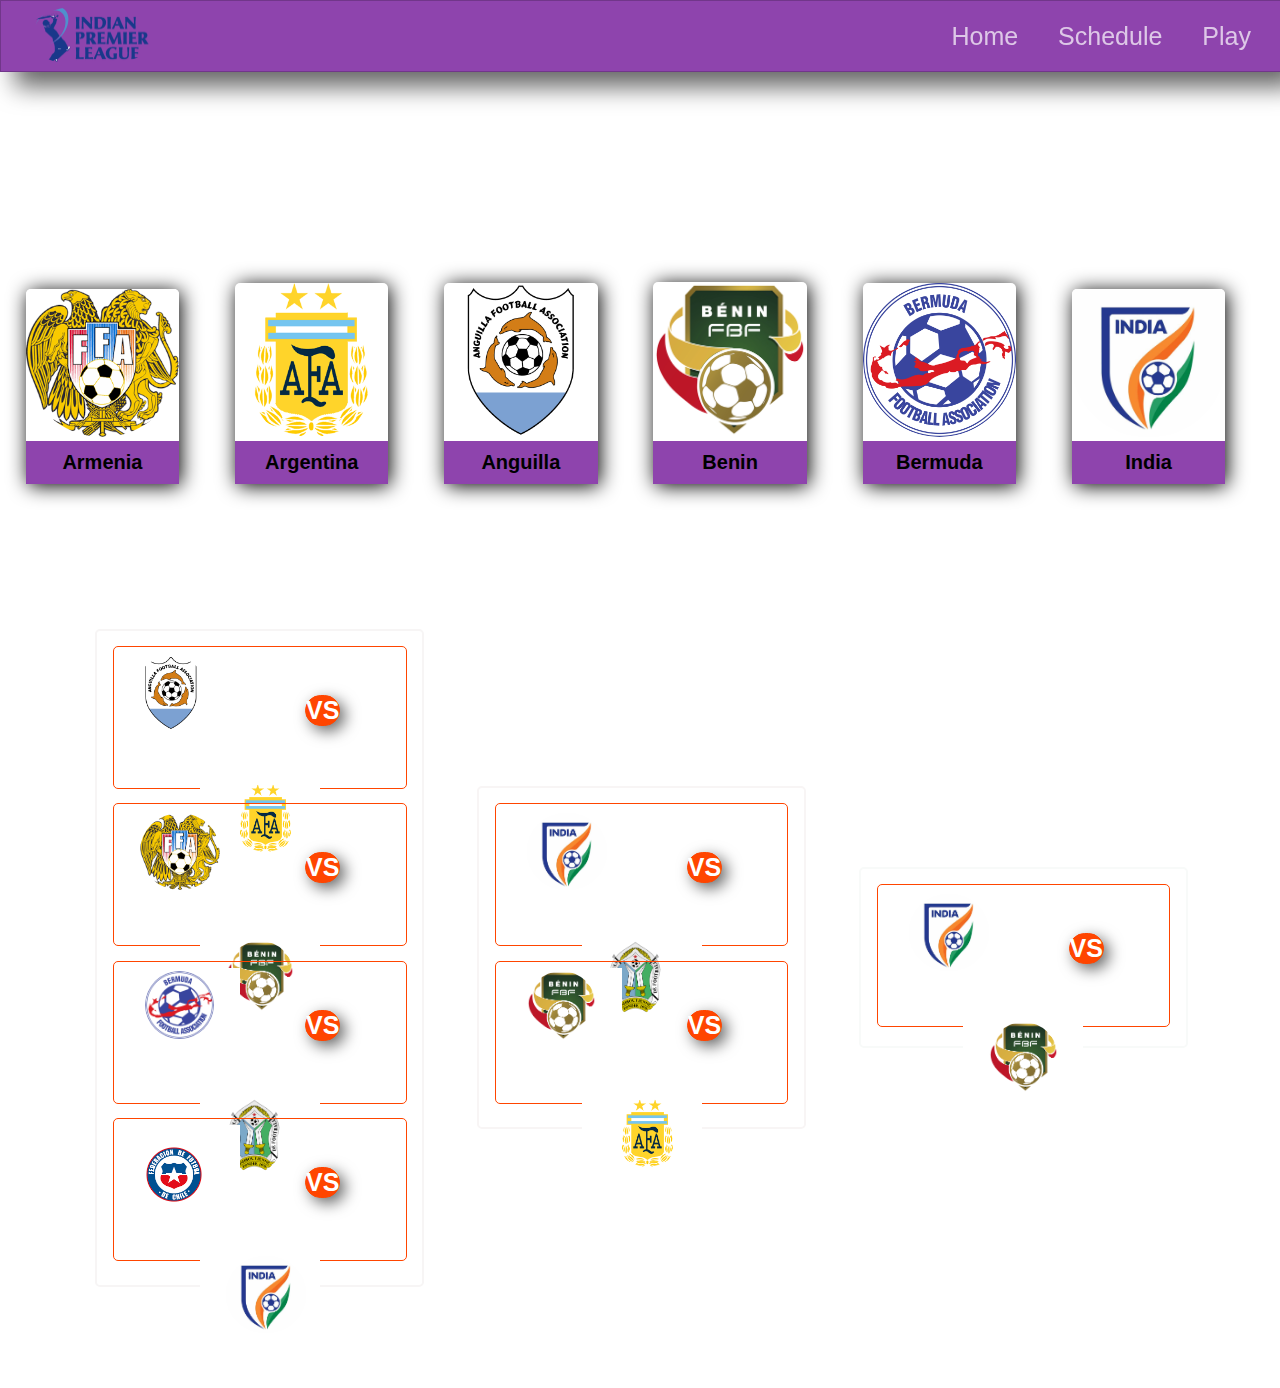
<file: index.html>
<!DOCTYPE html>
<html lang="en">

<head>
    <meta charset="UTF-8">
    <meta name="viewport" content="width=device-width, initial-scale=1.0">
    <title>Document</title>
    <script src="/app.js"></script>
    <link rel="stylesheet" href="style.css">
    <link rel="stylesheet" href="https://stackpath.bootstrapcdn.com/font-awesome/4.7.0/css/font-awesome.min.css"
        integrity="sha384-wvfXpqpZZVQGK6TAh5PVlGOfQNHSoD2xbE+QkPxCAFlNEevoEH3Sl0sibVcOQVnN" crossorigin="anonymous">
</head>

<body>
    <nav class="navbar">
        <img src="./image/ipl_logo.png" id="logo" alt="" srcset="">

        <ul class="main-nav" id="js-menu">
            <li>
                <a href="./index.html" class="nav-links">Home</a>
            </li>
            <li>
                <a href="#schedule" class="nav-links">Schedule</a>
            </li>
            <li>
                <a href="./game.html" class="nav-links"> Play</a>
            </li>

        </ul>
    </nav>
    <div class="main">
        <div class="card">
            <div class="image">
                <img src="./image/Armenia.png">
            </div>
            <div class="title">
                <h1>Armenia</h1>
            </div>
        </div>
        <div class="card">
            <div class="image">
                <img src="./image/Argentina.png">
            </div>
            <div class="title">
                <h1>Argentina</h1>
            </div>
        </div>
        <div class="card">
            <div class="image">
                <img src="./image/Anguilla.png">
            </div>
            <div class="title">
                <h1>Anguilla</h1>
            </div>
        </div>
        <div class="card">
            <div class="image">
                <img src="./image/Benin.png">
            </div>
            <div class="title">
                <h1>Benin</h1>
            </div>
        </div>
        <div class="card">
            <div class="image">
                <img src="./image/Bermuda.png">
            </div>
            <div class="title">
                <h1>Bermuda</h1>
            </div>
        </div>
        <div class="card">
            <div class="image">
                <img src="./image/india.jpg">
            </div>
            <div class="title">
                <h1>India</h1>
            </div>
        </div><br><br>
    </div>


    <div class="flex container">
        <a name="schedule"></a>
        <div class="flex qualifier">
            <div class="flex set">
                <div class="card1">
                    <img class="csk-img" src="./image/Anguilla.png" alt="CSK">
                </div>
                <h3>VS</h3>
                <div class="card1 ">
                    <img class="kkr-img" src="./image/Argentina.png" alt="KKR">
                </div>
            </div>
            <div class="flex set">
                <div class="card1">
                    <img class="dc-img" src="./image/Armenia.png" alt="DD">
                </div>
                <h3>VS</h3>
                <div class="card1">
                    <img class="kxi-img" src="./image/Benin.png" alt="KXI">
                </div>
            </div>
            <div class="flex set">
                <div class="card1">
                    <img class="rcb-img" src="./image/Bermuda.png" alt="RCB">
                </div>
                <h3>VS</h3>
                <div class="card1">
                    <img class="rr-img" src="./image/Djibouti.png" alt="RCB">
                </div>
            </div>
            <div class="flex set">
                <div class="card1">
                    <img class="shr-img" src="./image/Chile.png" alt="SHR">
                </div>
                <h3>VS</h3>
                <div class="card1">
                    <img class="mi-img" src="./image/india.jpg" alt="MI">
                </div>
            </div>
        </div>
        <div class="flex semiFinal">
            <div class="flex set">
                <div class="card1">
                    <img class="mi-img" src="./image/india.jpg" alt="MI">
                </div>
                <h3>VS</h3>
                <div class="card1">
                    <img class="rr-img" src="./image/Djibouti.png" alt="RCB">
                </div>
            </div>
            <div class="flex set">
                <div class="card1">
                    <img class="kxi-img" src="./image/Benin.png" alt="KXI">
                </div>
                <h3>VS</h3>
                <div class="card1">
                    <img class="kkr-img" src="./image/Argentina.png" alt="KKR">
                </div>
            </div>
        </div>
        <div class="flex final">
            <div class="flex set">
                <div class="card1">
                    <img class="mi-img" src="./image/india.jpg" alt="MI">
                </div>
                <h3>VS</h3>
                <div class="card1">
                    <img class="kxi-img" src="./image/Benin.png" alt="KXI">
                </div>
            </div>
        </div>
    </div>
</body>

</html>
</file>
<file: style.css>
*{
     margin: 0px;
     padding: 0px;
   }
body{
     font-family: arial;
     /* background-image: url("./image/bitmap.jpg"); */
     background-size: cover;
     background-repeat: no-repeat;
    }  
.card{
     width: 12%;
     display: inline-block;
     box-shadow: 2px 2px 20px black;
     border-radius: 5px; 
     background-color: white;
     margin: 2%;
    }

   .image img{ 
     width: 100%;
     border-top-right-radius: 5px;
     border-top-left-radius: 5px;
    }
   
   .title{
     text-align: center;
     padding: 10px;
     background-color: #8e44ad;

    }
   
   h1{
     font-size: 20px;
    }
    h2{
        font-size: 30px;
        padding: 1%;
        margin: 1%;
       }
    h3{
        font-size: 25px;
        text-align: center;
        margin-top: 2%;
    }
   
   .card:hover {
     transform: scale(1.15);
     box-shadow: 5px 5px 15px rgba(0,0,0,0.6);
   }
   a{
     text-decoration:none;
     font-size: 25px;
   }
   
   button{
    margin-top: 12%;
    margin-left: 40%;
    width: 20%;
    height: 50px;
    background-color: #ecf0f1;
    border: none;
    border-radius: 2%;
    padding:10px;   
  }
  button:hover{
    background-color: #27ae60;
    color: white;
    transition: .5s;
    cursor: pointer;
    transform: scale(1.15);
     box-shadow: 5px 5px 15px rgba(0,0,0,0.6);
  }
.gamemain{
    display: grid;
    grid-template-columns: 35% 30% 35%;
}

  .gamecard{
    width: 50%;
    display: inline-block;
    box-shadow: 2px 2px 20px black;
    border-radius: 5px; 
    background-color: white;
    position: relative;
    margin: 2%;
    margin-top: 10%;
    margin-left:25% ;
   }
   #board{
    width: 100%;
    height: 100%;
    display: inline-block;
    box-shadow: 2px 2px 20px black;
    border-radius: 5px; 
    background-color: white;
    position: relative;
    margin: 2%;
    margin-top: 10%;
    margin-left:1% ;
   }

   li{
       display: inline-block;;
       font-size: 10px;
   }
   #score{
       padding: 4%;
       margin-left: 23%;
   }
   #col{
       font-size: 30px;
   }
   .navbar {
    overflow: hidden;
    position: fixed;
    top: 0;
    width: 100%;
    font-size: 18px;
    border: 1px solid rgba(0, 0, 0, 0.2);
    padding-bottom: 10px;
    transform: scale(1.0);
    background-color: #8e44ad;
    box-shadow: 15px 15px 25px rgba(0,0,0,0.6);
  }

  img{
    border-radius: 50%;
  }
  .nav-links,
  .logo {
    text-decoration: none;
    color: rgba(255, 255, 255, 0.7);
  }
  

  .navbar-toggle {
    position: absolute;
    top: 10px;
    right: 20px;
    cursor: pointer;
    color: rgba(255, 255, 255, 0.8);
    font-size: 24px;
  }
  


    .navbar {
      display: flex;
      justify-content: space-between;
      padding-bottom: 0;
      height: 70px;
      align-items: center;
    }
.main{
  margin-top: 20%;
}
#logo{
  width: 10%;
  margin-left: 2%;
}
    .main-nav {
      display: flex;
      margin-right: 30px;
      flex-direction: row;
      justify-content: flex-end;
    }
  
    .main-nav li {
      margin: 0;
    }
  
    .nav-links {
      margin-left: 40px;
    }
  
    .navbar-toggle {
      display: none;
    }
    #top{
        
        padding:3%;
        margin-left: 2%;
        color: white;
    }



    .flex{
      display: flex;
      flex-wrap: wrap;
      justify-content: space-evenly;
  }
  #btn1{
    position: relative;
    margin-right: 90%;
    padding: 1%;
    margin: 1%;
    margin-top:4% ;
    margin-left:20% ;
  }
  .container{
    
      width: 94%;
      height: 90vh;
      margin: 1%;
      align-items: center;
      /* background-color: lightgray; */
      padding: 1%;
  
  }
   .qualifier{
      width: 25%;
      height: 70vh;
      padding: 1%;
      margin: 1%;
      border: 2px solid rgb(247, 245, 245);
      border-radius: 5px;
  
  }
  .semiFinal{
      width: 25%;
      height: 35vh;
      padding: 1%;
      margin: 1%;
      border: 2px solid rgb(248, 245, 245);
      border-radius: 5px;
  }
  
  .final{
      width: 25%;
      height: 17vh;
      padding: 1%;
      margin: 1%;
      border: 2px solid rgb(248, 250, 249);
      border-radius: 5px;
  }
  .set{
      width: 95%;
      height: 15vh;
      padding: 1%;
      margin: 1%;
      border: 1.5px solid orangered;
      border-radius: 5px;
  
  }
  .card1{
      width: 40%;
      height: 13vh;
      padding: 1%;
      margin: 1%;
      
      background-color: white;
  }
  h3{
      margin: 5vh auto auto auto;
      border: 1px solid orangered;
      border-radius: 70px;
      background-color: orangered;
      color: white;
      transform: scale(1.00);
     box-shadow: 5px 5px 15px rgba(0,0,0,0.6);
  }
  #result{
    border:none;
    background-color: rgb(7, 131, 13);
  }
  .csk-img{
      width: 65%;
      margin-left: 10%;
  }
  .kkr-img{
      width: 60%;
      margin-left: 25%;
  }
  .dc-img{
      width: 70%;
      margin-left: 15%;
  }
  .kxi-img{
      width: 60%;
      margin-left: 20%;
  }
  .rcb-img{
      width: 60%;
      margin-left: 20%;
  }
  .rr-img{
      width: 50%;
      margin-left: 20%;
  }
  .shr-img{
      width: 50%;
      margin: 2vh auto auto 20%;
  }
  .mi-img{
      width: 70%;
      margin-left: 20%;

  }
  .prog{
    width : 25px;
    height : 25px;
    border: 1px solid #000;
    display: inline-block;
    border-radius: 50%;
}
#confetti-canvas {
	position: absolute;
	z-index: -1;
}
</file>
